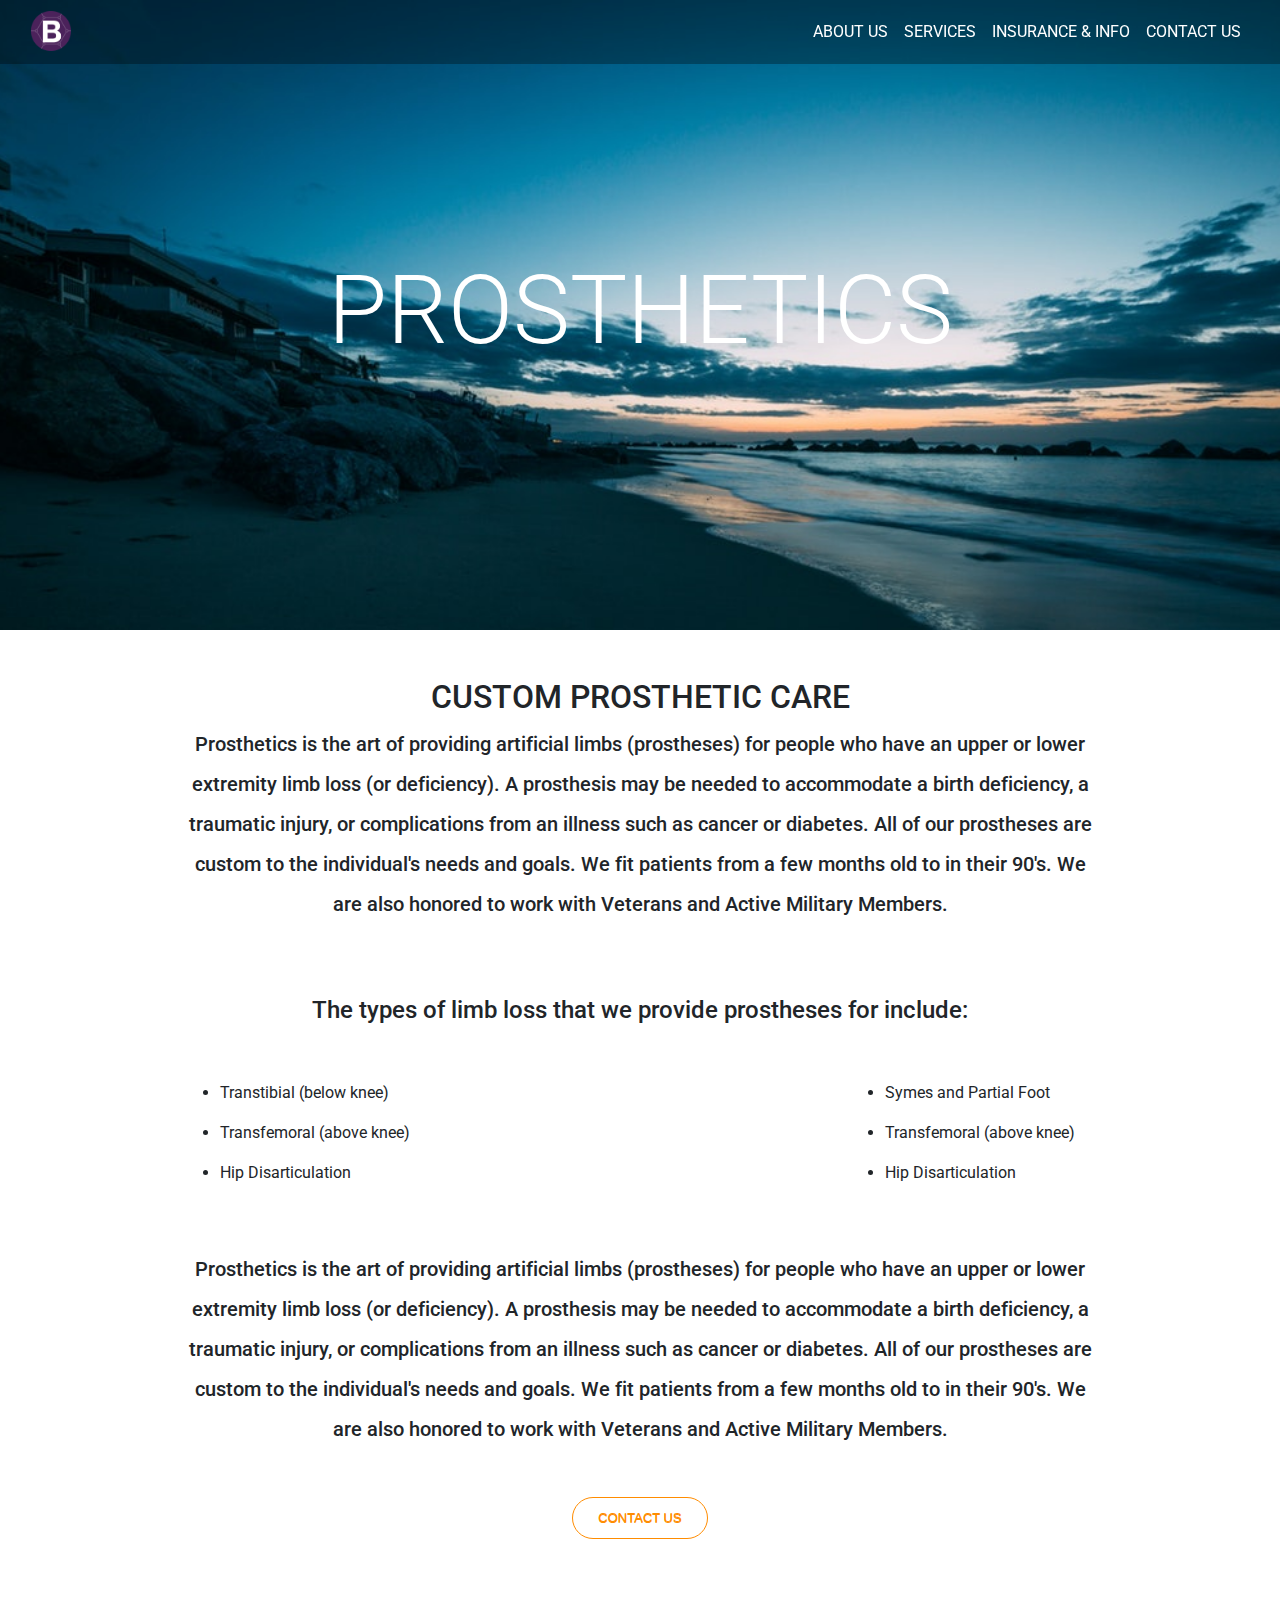
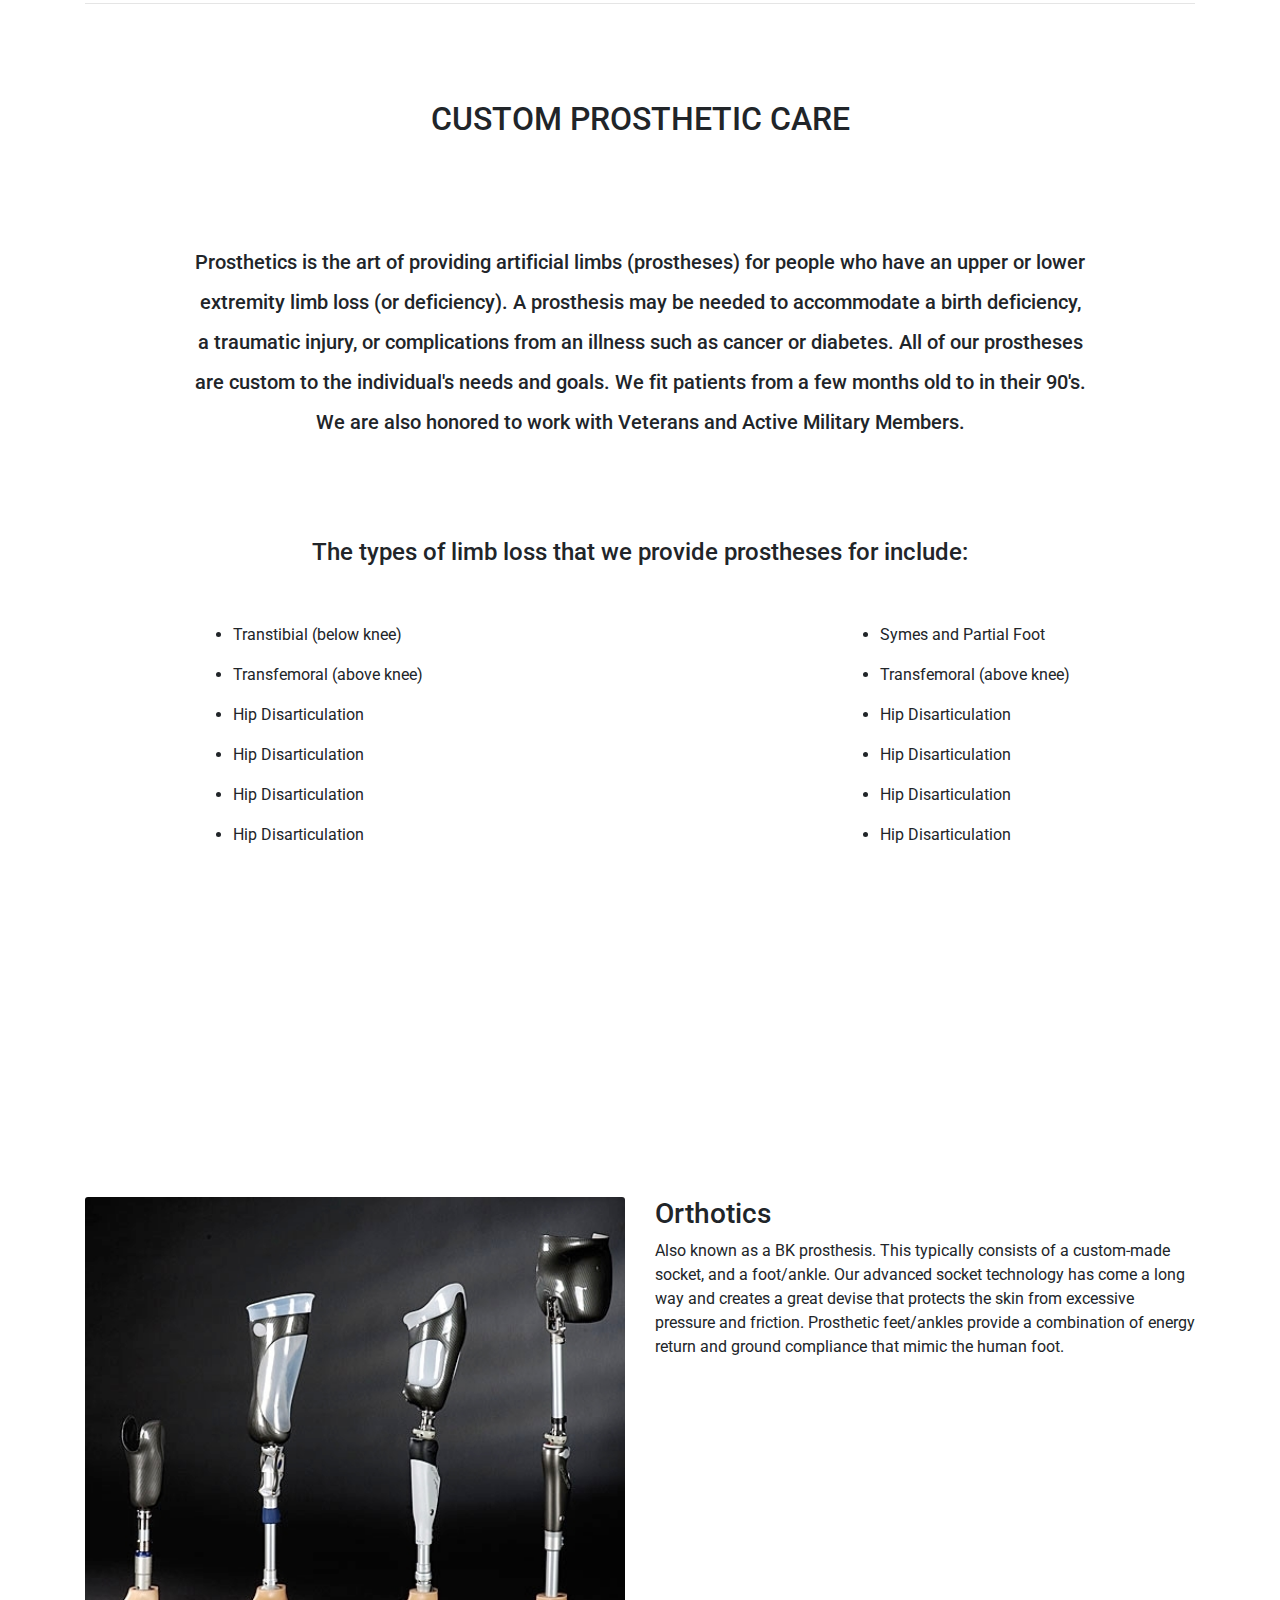
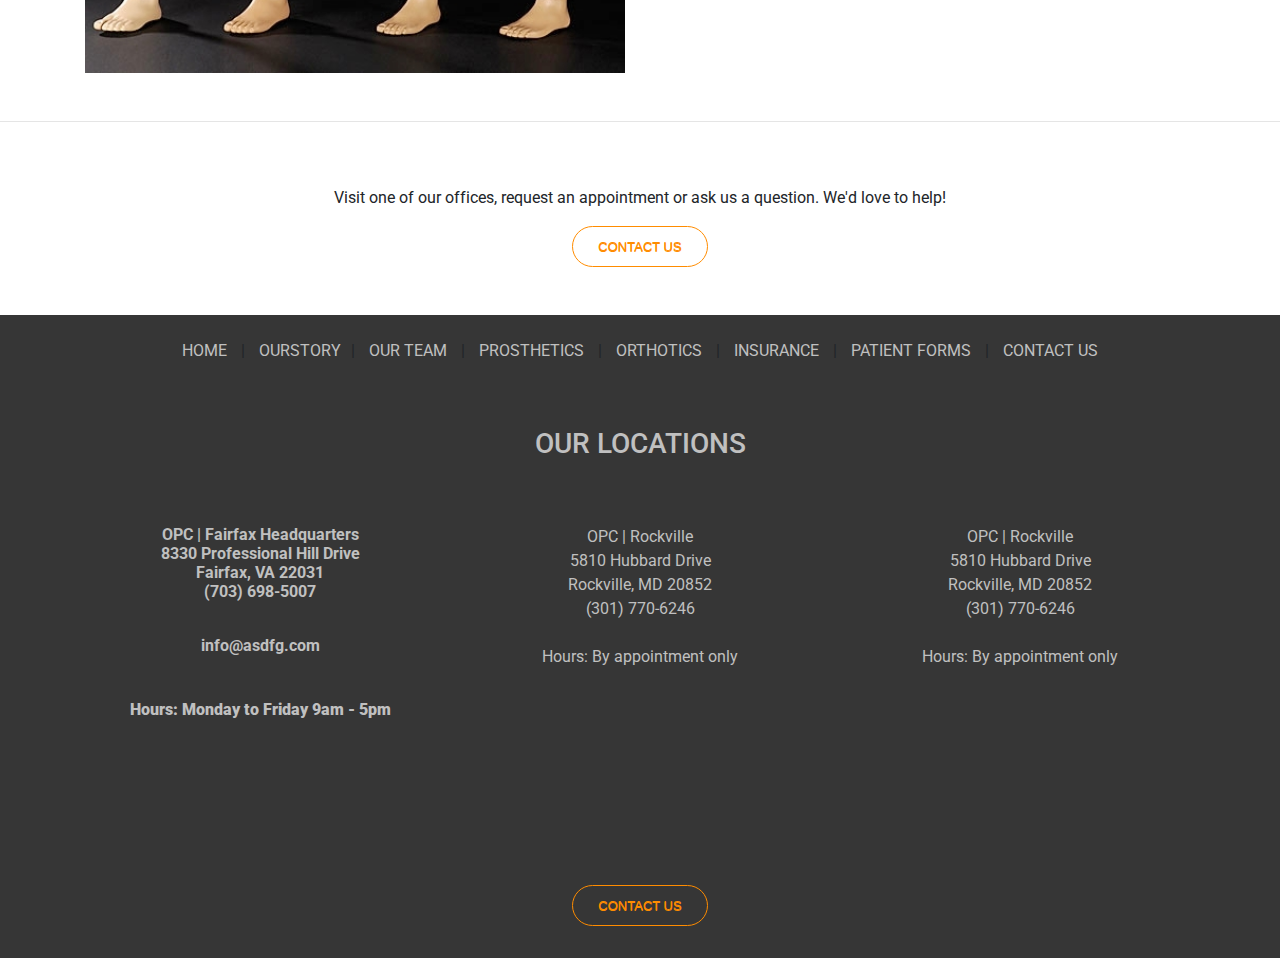
<file: prosthetics.html>
<!doctype html>
<html lang="tr">

<head>

    <!-- Required meta tags -->
    <meta charset="utf-8">
    <meta name="viewport" content="width=device-width, initial-scale=1">


    <link rel="stylesheet" href="https://use.fontawesome.com/releases/v5.6.3/css/all.css" integrity="sha384-UHRtZLI+pbxtHCWp1t77Bi1L4ZtiqrqD80Kn4Z8NTSRyMA2Fd33n5dQ8lWUE00s/"
        crossorigin="anonymous">

    <!--Roboto Font-->
    <link href="https://fonts.googleapis.com/css?family=Roboto:300,400" rel="stylesheet">


    <!-- Bootstrap CSS -->
    <link rel="stylesheet" href="css/bootstrap.css">

    <!-- Style CSS-->
    <link rel="stylesheet" href="css/style.css">

    <title>Proje</title>
</head>

<body>



    <nav class="navbar navbar-expand-lg navbar-light fixed-top ">
        <div class="container-fluid">
            <button class="navbar-toggler" data-toggle="collapse" data-target="#nvbCollapse">
                <span class="navbar-toggler-icon"></span>
            </button>

            <a  class="navbar-brand" href="index.html" ><img class="logo" src="images/logo.png"></a>
            <div class="collapse navbar-collapse" id="nvbCollapse">
                <ul class="navbar-nav ml-auto">
                    <li class="nav-item dropdown">
                        <a class="nav-link" href="#" id="navbarDropdown" role="button" data-toggle="dropdown"
                            aria-haspopup="true" aria-expanded="false">About us</a>
                        <div class="dropdown-menu row text-center" aria-labelledby="navbarDropdown">
                            <a class="dropdown-item" href="#">OUR STORY</a>
                            <a class="dropdown-item" href="#">OUR TEAM</a>
                            <a class="dropdown-item" href="#">OUR PATIENTS</a>
                            <a class="dropdown-item" href="#">OUR LOCATIONS</a>
                            <a class="dropdown-item" href="#">OUR SOCIAL MEDIAL</a>

                        </div>
                    </li>



                    <li class="nav-item dropdown">
                        <a class="nav-link " href="#" id="navbarDropdown" role="button" data-toggle="dropdown"
                            aria-haspopup="true" aria-expanded="false">SERVICES</a>

                        <div class="dropdown-menu row text-center" aria-labelledby="navbarDropdown">
                            <a class="dropdown-item" href="#">PROSTHETICS</a>
                            <a class="dropdown-item" href="#">ORTHOTICS</a>
                            <a class="dropdown-item" href="#">KIDS & TEENS</a>
                            <a class="dropdown-item" href="#">ATHLETES</a>

                        </div>
                    </li>


                    <li class="nav-item dropdown">
                        <a class="nav-link " href="#" id="navbarDropdown" role="button" data-toggle="dropdown"
                            aria-haspopup="true" aria-expanded="false">INSURANCE & INFO</a>

                        <div class="dropdown-menu row text-center" aria-labelledby="navbarDropdown">
                            <a class="dropdown-item" href="#">INSURANCE</a>
                            <a class="dropdown-item" href="#">PATIENT FORMS</a>
                            <a class="dropdown-item" href="#">AMPUTEE GUIDE</a>
                            <a class="dropdown-item" href="#">ORTHOTIC FAQS</a>
                            <a class="dropdown-item" href="#">HELPFUL INFO</a>
                        </div>
                    </li>

                    <li class="nav-item4">
                        <a class="nav-link" href="#">Contact us</a>
                    </li>
                </ul>
            </div>
        </div>
    </nav>

    <!-- Header Section-->

    <section id="headerSectionService">
        <div class="container">
            <div class="row">
                <div class="col-md-10 m-auto text-center ">
                    <h1 class="display-1 ">PROSTHETICS</h1>
                    
                </div>
            </div>
        </div>
    </section>


    <!--Feature Section-->
    <section id="features" class="pt-5">
        <div class="container">
            <div class="row ">

                <div class="col-md-12 my-auto text-center mt-5">
                    <h2 class="h2">CUSTOM PROSTHETIC CARE</h2>
                </div>
            </div>
        </div>

        

        <div class="container">
            <div class="row">
                <div class="col-md-10 m-auto">
                    <h5 class="h5 text-center mb-4">Prosthetics is the art of providing artificial limbs (prostheses) for people who have an upper or lower extremity limb loss (or deficiency). A prosthesis may be needed to accommodate a birth deficiency, a traumatic injury, or complications from an illness such as cancer or diabetes. All of our prostheses are custom to the individual's needs and goals. We fit patients from a few months old to in their 90's. We are also honored to work with Veterans and Active Military Members.</h5>
                    
                </div>
            </div>
        </div>
        </div>

        <div class="container">
            <div class="row ">

                <div class="col-md-12 text-center mt-5 mb-5">
                    <h2 class="h4">The types of limb loss that we provide prostheses for include:</h4>
                </div>
            </div>

            <div class="row">
                <div class="col-md-6 m-auto  ">
                    <ul>
                        <li>Transtibial (below knee)</li>
                    </ul>
                    <ul>
                        <li>Transfemoral (above knee)</li>
                    </ul>
                    <ul>
                        <li>Hip Disarticulation</li>
                    </ul>
                </div>

                <div class="col-md-4 my-auto ">
                    <ul>
                        <li>Symes and Partial Foot</li>
                    </ul>
                    <ul>
                        <li>Transfemoral (above knee)</li>
                    </ul>
                    <ul>
                        <li>Hip Disarticulation</li>
                    </ul>
                </div>
            </div>

            <div class="row">
                <div class="col-md-10 m-auto">
                    <h5 class="h5 text-center mb-5 mt-5">Prosthetics is the art of providing artificial limbs (prostheses) for people who have an upper or lower extremity limb loss (or deficiency). A prosthesis may be needed to accommodate a birth deficiency, a traumatic injury, or complications from an illness such as cancer or diabetes. All of our prostheses are custom to the individual's needs and goals. We fit patients from a few months old to in their 90's. We are also honored to work with Veterans and Active Military Members.</h5>
                    <button type="button" class="btn btn-outline-warning d-block mx-auto mb-5">CONTACT US</button>
                </div>
            </div>

            <hr class="mb-5">

            <div class="container">
                <div class="row ">

                    <div class="col-md-12 mx-auto text-center mt-5 mb-5">
                     <h2 class="h2">CUSTOM PROSTHETIC CARE</h2>
                    </div>
                </div>


                <div class="row">
                    <div class="col-md-10 m-auto">
                    <h5 class="h5 text-center mb-5 mt-5">Prosthetics is the art of providing artificial limbs (prostheses) for people who have an upper or lower extremity limb loss (or deficiency). A prosthesis may be needed to accommodate a birth deficiency, a traumatic injury, or complications from an illness such as cancer or diabetes. All of our prostheses are custom to the individual's needs and goals. We fit patients from a few months old to in their 90's. We are also honored to work with Veterans and Active Military Members.</h5>
                    
                    </div>
                </div>



                <div class="row ">

                <div class="col-md-12 text-center mt-5 mb-5">
                    <h4 class="h4">The types of limb loss that we provide prostheses for include:</h4>
                </div>
            </div>

            <div class="row">
                <div class="col-md-6 m-auto  ">
                    <ul>
                        <li>Transtibial (below knee)</li>
                    </ul>
                    <ul>
                        <li>Transfemoral (above knee)</li>
                    </ul>
                    <ul>
                        <li>Hip Disarticulation</li>
                    </ul>
                    <ul>
                        <li>Hip Disarticulation</li>
                    </ul>
                    <ul>
                        <li>Hip Disarticulation</li>
                    </ul>
                    <ul>
                        <li>Hip Disarticulation</li>
                    </ul>
                </div>

                <div class="col-md-4 my-auto ">
                    <ul>
                        <li>Symes and Partial Foot</li>
                    </ul>
                    <ul>
                        <li>Transfemoral (above knee)</li>
                    </ul>
                    <ul>
                        <li>Hip Disarticulation</li>
                    </ul>
                    <ul>
                        <li>Hip Disarticulation</li>
                    </ul>
                    <ul>
                        <li>Hip Disarticulation</li>
                    </ul>
                    <ul>
                        <li>Hip Disarticulation</li>
                    </ul>
                </div>
            </div>

            </div>


        </div>
        
    </section>




    <section id="Section2">
        <div class="row ">
            <div class="col-md-6 m-auto text-center">
                <h1 class="display-1" >WE START WITH CARE</h1>
            </div>
        </div>
    </section>

    

    <section id="ourHistory">
        <div class="container">
            <div class="row ">
                <div class="col-md-6  mt-5  text-center">
                    <div class="mb-5">
                        
                    </div>
                    <img class="card-img-top" src="images/bacak.jpg">
                    
                </div>


                <div class="col-md-6  mt-5 ">
                    <div class="mb-5">
                        <h3 class="mt-5">Orthotics</h3>
                        <p >Also known as a BK prosthesis. This typically consists of a custom-made socket, and a foot/ankle. Our advanced socket technology has come a long way and creates a great devise that protects the skin from excessive pressure and friction. Prosthetic feet/ankles provide a combination of energy return and ground compliance that mimic the human foot.</p>
                    </div>

                    
                </div>
            </div>
        </div>
    </section>

    <hr class="mt-5 ">


    
        <div class="container">
            <div class="row ">
                <div class="col-md-12 m-auto text-center ">
                    <p class="text-center mt-5">Visit one of our offices, request an appointment or ask us a question. We'd love to help!</p>
                      <button type="button" class="btn btn-outline-warning d-block mx-auto mb-5">CONTACT US</button>
                </div>

            </div>

           

        </div>






    <footer id="footer">

        <div class="container ">
            <div class="row ">
                <div class="yazi mx-auto mt-4 ">
                    <p style="text-align:center;">
                        <a href="">HOME</a> |
                        <a href="">OURSTORY</a>|
                        <a href="">OUR TEAM</a> |
                        <a href="">PROSTHETICS</a> |
                        <a href="">ORTHOTICS</a> |
                        <a href="">INSURANCE</a> |
                        <a href="">PATIENT FORMS</a> |
                        <a href="">CONTACT US</a>
                    </p>
                </div>
            </div>

        </div>
        <section id="yazi2">
            <div class="container">
                <div class="row">
                    <div class="ourlocations col-md-12 ">
                        <h3 class="text-center mt-5 mb-5"> OUR LOCATIONS</h3>
                    </div>
                </div>
            </div>
        </section>

        <section id="team2">
            <div class="container">
                <div class="row">
                    <div class="col-md-4 mt-3">                     
                            <div class="card-body2">
                                <h6 style="text-align:center;"><b>
                                        OPC | Fairfax
                                        Headquarters<br>8330 Professional Hill Drive<br>Fairfax, VA 22031<br>(703)
                                        698-5007</h6><br>
                                <p style="text-align: center; white-space: pre-wrap;"><a href="#" target="_blank">info@asdfg.com</a></p>
                                <br>
                                <p style="text-align: center; white-space: pre-wrap;"><strong>Hours: Monday to Friday 9am - 5pm</strong></b></p>
                            </div>
                    </div>


                    <div class="col-md-4 mt-3 text-center">                        
                            <div class="card-body2">
                                <p>OPC | Rockville<br>
                                    5810 Hubbard Drive<br>
                                    Rockville, MD 20852<br>
                                    (301) 770-6246<br><br>
                                    Hours: By appointment only</p>
                            </div>                       
                    </div>


                    <div class="col-md-4 mt-3 text-center">
                            <div class="card-body2">
                                <p>OPC | Rockville<br>5810 Hubbard
                                    Drive<br>Rockville, MD 20852<br>(301) 770-6246<br><br>
                                    Hours: By appointment only</p>
                            </div>
                    </div>

                    <div class="col-md-12 m-auto d-block text-center">
                        <button type="button" class="btn btn-outline-warning  mb-2">CONTACT US</button>
                    </div>

                    <div class="ins col-md-12 d-block mb-4 text-center">
                        <i class=" fab fa-instagram"></i>
                    </div>
                </div>
            </div>
        </section>

    </footer>






    <!-- Optional JavaScript -->
    <!-- jQuery first, then Popper.js, then Bootstrap JS -->
    <script src="js/jquery-3.3.1.js"></script>
    <script src="js/popper.min.js"></script>
    <script type="text/javascript" src="js/bootstrap.js"></script>

</body>

</html>
</file>
<file: css/style.css>
.navbar{
    background-color: #0000004f;
    
}
.navbar-brand{
    color: #15a1f1 !important;
    font-size: 24px;
   
}

.logo{
    height: 40px;
    margin-top: -3px;
}

.nav-link{
    color: white !important;
    text-transform: uppercase;
    transition: color 0.8s ease;
}
.nav-link:hover{
    color: #15a1f1 !important;
    
}

#headerSection{
    background: url('../images/photo.jpg') no-repeat center fixed;
    background-size: cover;
    
    
}

#headerSectionService{
    background: url('../images/photo.jpg') no-repeat center fixed;
    background-size: cover;
    
    
}

#headerSectionService .row{
    height: 70vh;
    
}

#headerSectionContact{
    background: url('../images/photo.jpg') no-repeat center fixed;
    background-size: cover;
    
    
}

#headerSectionContact .row{
    height: 75vh;
    
}

#headerSectionPros{
    background: url('../images/photo.jpg') no-repeat center fixed;
    background-size: cover;
    
    
}

#headerSectionPros .row{
    height: 70vh;
    
}

.yazi a{
    color: #C0C0C0;
}



#headerSection2{
    background: url('../images/photo2.jpg') no-repeat center fixed;
    background-size: cover;
    
}

#headerSection3{
    background: url('../images/photo3.jpg') no-repeat center fixed;
    background-size: cover;
    

}

#headerSection4{
    color: white;
    background-color: gray;
    background-size: c"over";
    height: 100vh;
}


#headerSection4.row{
    height: 100vh;
}

#headerSection3 .row{
    height: 100vh;
}

#headerSection2 .row{
    height: 100vh;
}

#headerSection .row{
    height: 100vh;
} 

.display-1{
    color: white !important;
    font-family: 'Roboto', sans-serif;

}
.text-muted{
    color: white !important;
}


#features h5{
    line-height: 40px;
}

#features2 h5{
    line-height: 40px;
}

#features3 h5{
    line-height: 40px;
}



.dropdown:hover>.dropdown-menu{
    display: block;
}

.dropdown-menu:hover{
    display: block;
    
}

.dropdown-menu .dropdown-item{
    color: black;
    
    
}

.dropdown-item{
    color: white;
    text-transform: uppercase;
    transition: color 0.8s ease;
    margin-top: 15px;
    
}

.dropdown-item:hover{
    color: #15a1f1 !important;
    
}

#footer {
    background-color:#363636;
    
    
}

#footer p a {
    margin: 10px;
    
} 
.card-body2{
    color: #C0C0C0;
    background-color:#363636;
    height: 40vh;
    
}

.card-body2 p a{
    color: #C0C0C0;
}

.ourlocations{
    color: #C0C0C0;
}

.ins {
    color: white;
    font-size: 20px;
}

.map-container-6{
overflow:hidden;
padding-bottom:56.25%;
position:relative;
height:0;
}
.map-container-6 iframe{
left:0;
top:0;
height:100%;
width:100%;
position:absolute;
}

.card-img-top2{
    width: 400px;
    height: 220px;
}

.btn{
    
	-moz-border-radius:28px;
	-webkit-border-radius:28px;
	border-radius:28px;
	border:1px solid;
	display:inline-block;
	cursor:pointer;
	font-family:Arial;
    font-size:13px;
    color: #ff8c00;
	padding:10px 25px;
	text-decoration:none;
	text-shadow:0px 1px 0px ;
}

  @media screen and (max-width: 720px) {
    .display-1 {
      font-size: 50px;
    }
  }

  @media screen and (max-width: 720px) {
    .h5 {
      font-size: 17px;
    }
  }

  @media screen and (max-width: 720px) {
    .h2 {
      font-size: 22px;
    }
  }

  @media screen and (max-width: 600px) {
    .h4 {
      font-size: 20px;
    }
  }

  @media screen and (max-width: 600px) {
    .p {
      font-size: 15px;
    }
  }
</file>
